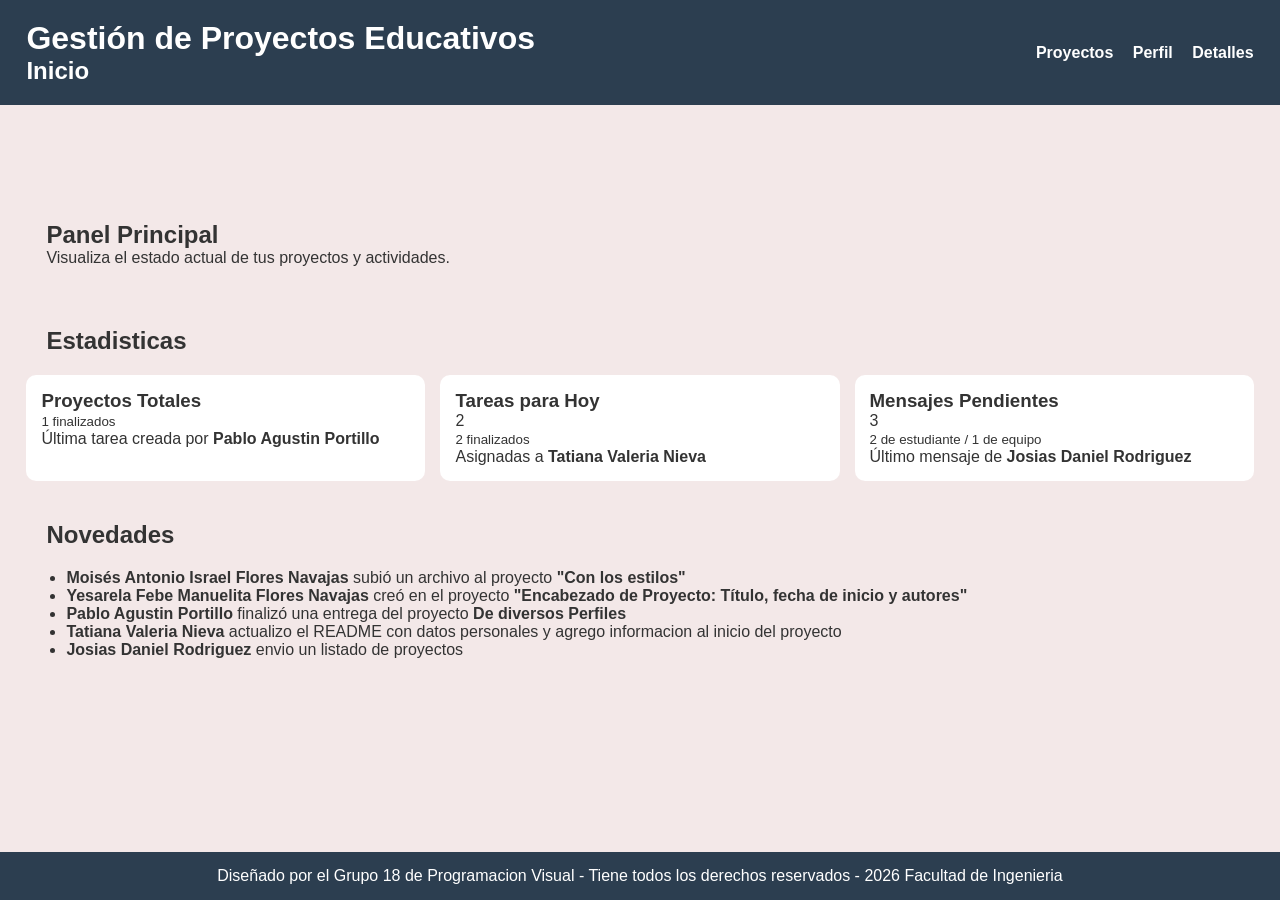
<file: index.html>
<!DOCTYPE html>
<html lang="es">

<head>
    <meta charset="UTF-8">
    <meta name="viewport" content="width=device-width, initial-scale=1.0">
    <title>Inicio</title>
    <link rel="stylesheet" href="css/styles.css">
</head>

<body>


    <header>
        <div class="contenedor header-contenido">
            <div>
                <h1>Gestión de Proyectos Educativos</h1>
                <h2><strong>Inicio</strong></h2>
            </div>

            <nav>
                <a href="proyectos.html">Proyectos</a>
                <a href="perfil.html">Perfil</a>
                <a href="detalle.html">Detalles</a>

            </nav>
        </div>
    </header>

    <main class="contenedor">

        <!-- PANEL -->
        <section class="margen">
            <h2>Panel Principal</h2>
            <p>Visualiza el estado actual de tus proyectos y actividades.</p>
        </section>

        <!-- ESTADiSTICAS -->
        <section>
            <div class="margen">
                <h2>Estadisticas</h2>
            </div>


            <div class="contenedor-proyectos">
                <article class="card">
                    <h3>Proyectos Totales</h3>
                    <small>1 finalizados</small>
                    <p>Última tarea creada por <strong>Pablo Agustin Portillo</strong></p>
                </article>

                <article class="card">
                    <h3>Tareas para Hoy</h3>
                    <p>2</p>
                    <small>2 finalizados</small>
                    <p>Asignadas a <strong>Tatiana Valeria Nieva</strong></p>
                </article>

                <article class="card">
                    <h3>Mensajes Pendientes</h3>
                    <p>3</p>
                    <small>2 de estudiante / 1 de equipo</small>
                    <p>Último mensaje de <strong>Josias Daniel Rodriguez</strong></p>
                </article>
            </div>
        </section>

        <!-- NOVEDADES -->
        <section class="margen">
            <h2>Novedades</h2>

            <ul class="margen">
                <li>
                    <strong>Moisés Antonio Israel Flores Navajas</strong> subió un archivo al proyecto
                    <strong>"Con los estilos"</strong>
                </li>

                <li>
                    <strong>Yesarela Febe Manuelita Flores Navajas</strong> creó en el proyecto
                    <strong>"Encabezado de Proyecto: Título, fecha de inicio y autores"</strong>
                </li>

                <li>
                    <strong>Pablo Agustin Portillo</strong> finalizó una entrega del proyecto
                    <strong>De diversos Perfiles</strong>
                </li>

                <li>
                    <strong>Tatiana Valeria Nieva</strong> actualizo el README con datos personales
                    y agrego informacion al inicio del proyecto
                </li>

                <li>
                    <strong>Josias Daniel Rodriguez</strong> envio un listado de proyectos
                </li>
            </ul>
        </section>

    </main>

    <footer>
        <p> Diseñado por el Grupo 18 de Programacion Visual - Tiene todos los derechos reservados - 2026 Facultad de
            Ingenieria</p>
    </footer>

</body>

</html>
</file>
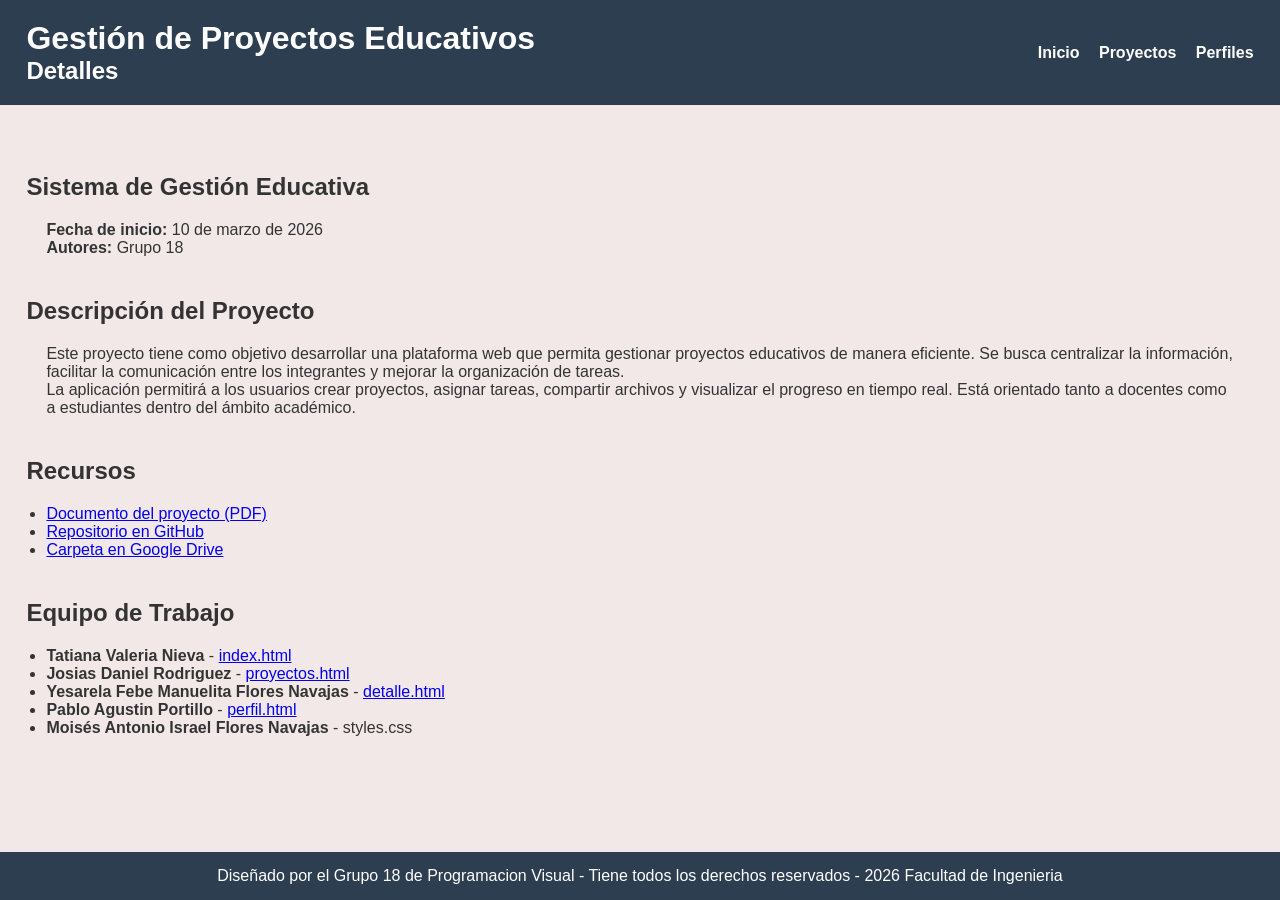
<file: detalle.html>
<!DOCTYPE html>
<html lang="es">

<head>
    <meta charset="UTF-8">
    <meta name="viewport" content="width=device-width, initial-scale=1.0">
    <title>Detalle del Proyecto</title>
    <link rel="stylesheet" href="css/styles.css">
</head>

<body>

    <header>
        <div class="contenedor header-contenido">
            <div>
                <h1>Gestión de Proyectos Educativos</h1>
                <h2><strong>Detalles</strong></h2>

            </div>

            <nav>
                <a href="index.html">Inicio</a>
                <a href="proyectos.html">Proyectos</a>
                <a href="perfil.html">Perfiles</a>

            </nav>
        </div>
    </header>
    <main class="contenedor">

        <section>

            <h2>Sistema de Gestión Educativa</h2>

            <div class="margen">
                <p><strong>Fecha de inicio:</strong> 10 de marzo de 2026</p>
                <p><strong>Autores:</strong> Grupo 18</p>
            </div>


        </section>

        <section>
            <h2>Descripción del Proyecto</h2>
            <div class="margen">
                <p>
                    Este proyecto tiene como objetivo desarrollar una plataforma web que permita gestionar
                    proyectos educativos de manera eficiente. Se busca centralizar la información,
                    facilitar la comunicación entre los integrantes y mejorar la organización de tareas.
                </p>

                <p>
                    La aplicación permitirá a los usuarios crear proyectos, asignar tareas, compartir
                    archivos y visualizar el progreso en tiempo real. Está orientado tanto a docentes
                    como a estudiantes dentro del ámbito académico.
                </p>
            </div>

        </section>

        <section>
            <h2>Recursos</h2>
            <ul class="margen">
                <li><a href="#" target="_blank">Documento del proyecto (PDF)</a></li>
                <li><a href="https://github.com/tatii0801/PV_TP1_Grupo18" target="_blank">Repositorio en GitHub</a></li>
                <li><a href="#" target="_blank">Carpeta en Google Drive</a></li>
            </ul>
        </section>

        <section>
            <h2>Equipo de Trabajo</h2>

            <ul class="margen">
                <li><strong>Tatiana Valeria Nieva</strong> - <a href="index.html" target="_blank">index.html</a> </li>
                <li><strong>Josias Daniel Rodriguez</strong> - <a href="proyectos.html"
                        target="_blank">proyectos.html</a></li>
                <li><strong>Yesarela Febe Manuelita Flores Navajas</strong> - <a href="detalle.html"
                        target="_blank">detalle.html</a></li>
                <li><strong>Pablo Agustin Portillo</strong> - <a href="perfil.html" target="_blank">perfil.html</a></li>
                <li><strong>Moisés Antonio Israel Flores Navajas</strong> -
                    styles.css<!--<a href="styles.css">styles.css</a>--></li>
            </ul>
        </section>

    </main>
    <footer>
        <p> Diseñado por el Grupo 18 de Programacion Visual - Tiene todos los derechos reservados - 2026 Facultad de
            Ingenieria</p>
    </footer>
</body>

</html>
</file>
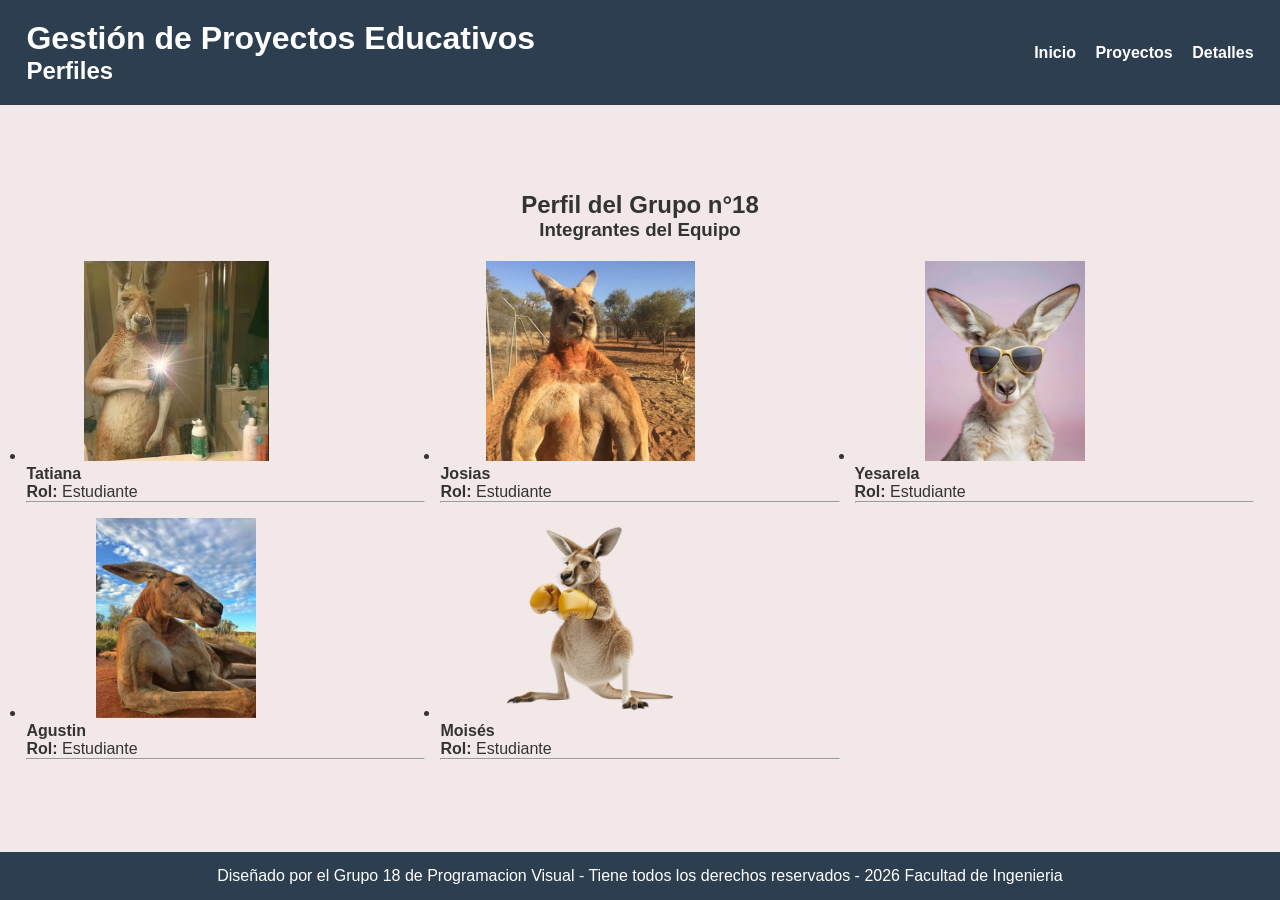
<file: perfil.html>
<!DOCTYPE html>
<html lang="es">

<head>
    <meta charset="UTF-8">
    <meta name="viewport" content="width=device-width, initial-scale=1.0">
    <title>Perfil de Usuarios</title>
    <link rel="stylesheet" href="css/styles.css">
</head>

<body>

    <header>
        <div class="contenedor header-contenido">
            <div>
                <h1>Gestión de Proyectos Educativos</h1>
                <h2><strong>Perfiles</strong></h2>
            </div>

            <nav>
                <a href="index.html">Inicio</a>
                <a href="proyectos.html">Proyectos</a>
                <a href="detalle.html">Detalles</a>

            </nav>
        </div>
    </header>
    <main class="contenedor">
        <section>
            <div class="centrado margen ">
                <h2>Perfil del Grupo n°18</h2>
                <h3>Integrantes del Equipo</h3>
            </div>

            <ul class="contenedor-proyectos">
                <li>
                    <article>
                        <img src="Images/cang1.jpg" alt="Integrante1" >
                        <h4>Tatiana</h4>
                        <p><strong>Rol:</strong> Estudiante</p>
                    </article>
                    <hr>
                </li>
                <li>
                    <article>
                        <img src="Images/cang2.jpg" alt="Integrante2" >
                        <h4>Josias</h4>
                        <p><strong>Rol:</strong> Estudiante </p>
                    </article>
                    <hr>
                </li>

                <li>
                    <article>
                        <img src="Images/cang3.avif" alt="Integrante3" >
                        <h4>Yesarela</h4>
                        <p><strong>Rol:</strong> Estudiante </p>
                    </article>
                    <hr>
                </li>
                <li>
                    <article>
                        <img src="Images/cang4.jpg" alt="Integrante4" >
                        <h4>Agustin</h4>
                        <p><strong>Rol:</strong> Estudiante </p>
                    </article>
                    <hr>
                </li>
                <li>
                    <article>
                        <img src="Images/cang5.webp" alt="Integrante5" >
                        <h4>Moisés</h4>
                        <p><strong>Rol:</strong> Estudiante </p>
                    </article>
                    <hr>
                </li>
            </ul>
        </section>

    </main>
    <footer>
        <p> Diseñado por el Grupo 18 de Programacion Visual - Tiene todos los derechos reservados - 2026 Facultad de
            Ingenieria</p>
    </footer>
</body>

</html>
</file>
<file: css/styles.css>
/* Crea variables para no tener que repetirlas a lo largo del proyecto xd*/
:root {
  --color-principal: #2c3e50;
  --color-secundario: #3498db;
  --color-fondo: #f3e8e8;
  --color-blanco: #ffffff;
  --color-texto: #333;
}

/* Resetea todo para poder trabajarlo */
* {
  margin: 0;
  padding: 0;
  box-sizing: border-box;
}

body {
  font-family: Arial, sans-serif;
  background-color: var(--color-fondo);
  display: flex;
  flex-direction: column;
  min-height: 100vh;
  color: var(--color-texto);
}

.contenedor {
  width: 99%;
  max-width: autopx;
  margin: auto;
  padding: 20px;
}

header {
  background-color: var(--color-principal);
  color: var(--color-blanco);
}

.header-contenido {
  display: flex;
  justify-content: space-between;
  align-items: center;
}

nav a {
  color: white;
  margin-left: 15px;
  text-decoration: none;
  font-weight: bold;
}

nav a:hover {
  color: var(--color-secundario);
}

section {
  margin: 20px 0;
}

/* Lo usé tanto para las tarjetas, como para los proyectos */
.contenedor-proyectos {
  display: grid;
  grid-template-columns: repeat(3, 1fr);
  gap: 15px;
}

/* solo en el index*/
.card {
  background: white;
  padding: 15px;
  border-radius: 10px;
}

/* solo enproyectos  */
.proyecto {
  background: white;
  padding: 15px;
  border-radius: 10px;
}

.categoria {
  font-weight: bold;
}

.filtros {
  margin: 20px 0;
  padding: 5px;
}

/* distintos usos */
.centrado {
  padding: 10px;
  text-align: center;
}

.margen {
  padding: 20px;
}

/* para las imagenes */
img {
  width: 100%;
  max-width: 300px;
  height: 200px;
  object-fit: contain;
  border-radius: 8px;
}

footer {
  text-align: center;
  padding: 15px;
  background-color: var(--color-principal);
  color: white;
  margin-top: auto;
}
</file>
